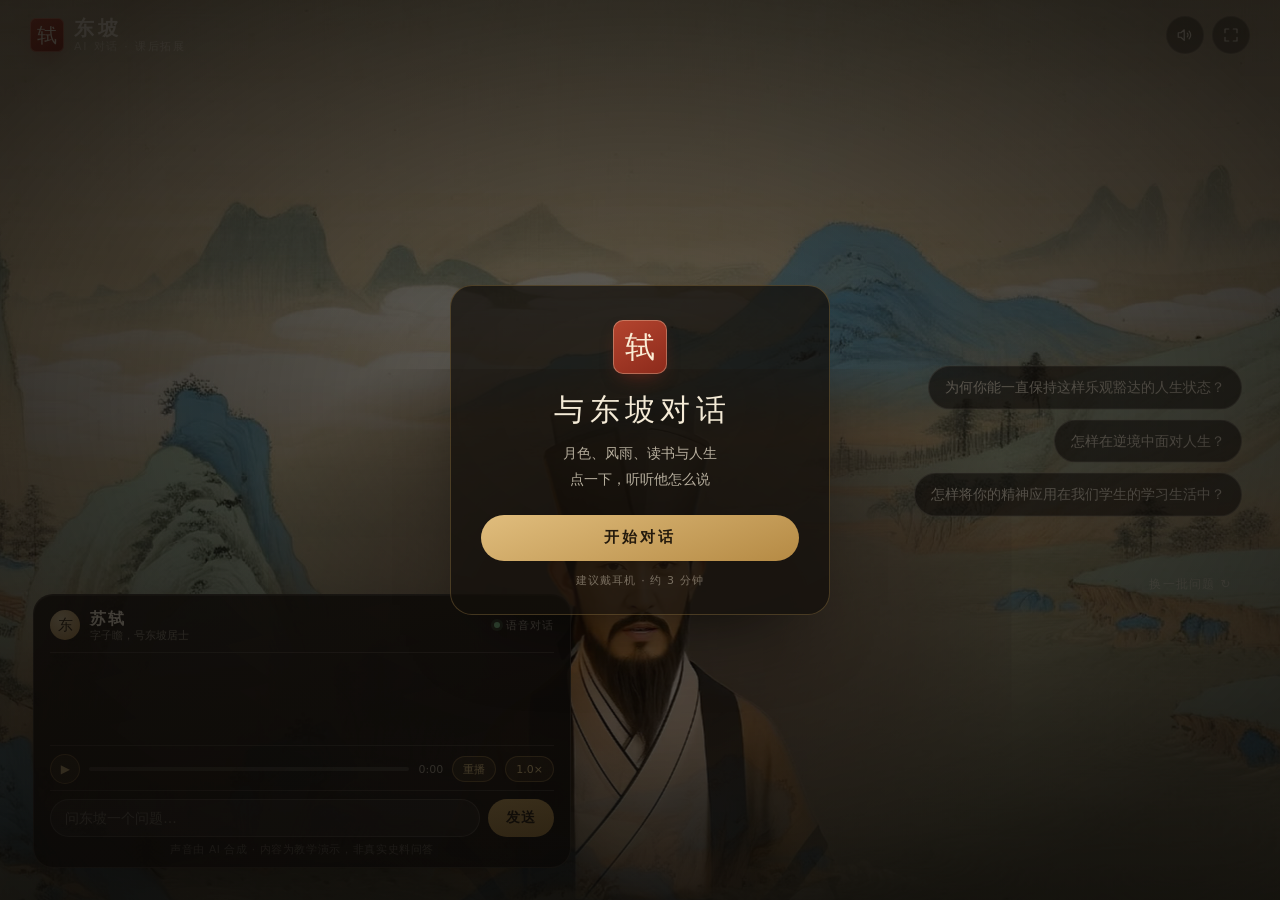
<file: index.html>
<!doctype html>
<html lang="zh-CN">
<head>
<meta charset="utf-8">
<meta name="viewport" content="width=device-width, initial-scale=1, viewport-fit=cover">
<title>东坡 · AI 对话 | 苏轼</title>
<meta name="description" content="与苏东坡对话：月色、风雨与生活里的小欢喜。可语音、可打字，课后拓展互动页。">
<meta name="theme-color" content="#12100d">
<link rel="stylesheet" href="styles.css">
</head>
<body>

<div class="scene" id="scene">

  <img class="bg" src="assets/bg.jpg" alt="" aria-hidden="true">
  <div class="wash" aria-hidden="true"></div>

  <div class="figure-wrap" aria-hidden="true">
    <video class="figure" id="figure" autoplay muted loop playsinline preload="auto" poster="assets/poster.jpg">
      <source src="assets/figure.webm" type="video/webm">
      <source src="assets/figure.mp4" type="video/mp4">
    </video>
  </div>

  <header class="hud">
    <div class="brand">
      <span class="seal" aria-hidden="true">轼</span>
      <span class="brand-text">
        <b>东坡</b>
        <i>AI 对话 · 课后拓展</i>
      </span>
    </div>
    <div class="hud-actions">
      <button class="icon-btn" id="btnMute" type="button" aria-pressed="false" title="静音 / 取消静音">
        <svg class="ico on" viewBox="0 0 24 24" aria-hidden="true"><path d="M11 5 6.5 9H3v6h3.5L11 19V5Z"/><path d="M15 9.5a3.5 3.5 0 0 1 0 5"/><path d="M17.5 7a7 7 0 0 1 0 10"/></svg>
        <svg class="ico off" viewBox="0 0 24 24" aria-hidden="true"><path d="M11 5 6.5 9H3v6h3.5L11 19V5Z"/><path d="m16 9 4 6M20 9l-4 6"/></svg>
        <span class="sr">静音</span>
      </button>
      <button class="icon-btn" id="btnFull" type="button" title="全屏">
        <svg class="ico" viewBox="0 0 24 24" aria-hidden="true"><path d="M4 9V4h5M20 15v5h-5M15 4h5v5M9 20H4v-5"/></svg>
        <span class="sr">全屏</span>
      </button>
    </div>
  </header>

  <div class="chips" id="chips" role="group" aria-label="推荐问题"></div>
  <button class="shuffle" id="btnShuffle" type="button">换一批问题 ↻</button>

  <section class="panel" aria-label="对话">
    <div class="panel-head">
      <span class="avatar" aria-hidden="true">东</span>
      <span class="who-block">
        <b>苏轼</b>
        <i>字子瞻，号东坡居士</i>
      </span>
      <span class="live"><span class="dot" aria-hidden="true"></span>语音对话</span>
    </div>

    <div class="log" id="log" aria-live="polite" aria-atomic="false"></div>

    <div class="player" id="player" hidden>
      <button class="pbtn" id="btnPlay" type="button" aria-label="播放/暂停">▶</button>
      <div class="bar" id="bar" role="slider" tabindex="0" aria-label="语音进度" aria-valuemin="0" aria-valuemax="100" aria-valuenow="0">
        <i id="barFill"></i>
      </div>
      <span class="time" id="time">0:00</span>
      <button class="pbtn small" id="btnReplay" type="button">重播</button>
      <button class="pbtn small" id="btnSpeed" type="button">1.0×</button>
    </div>

    <form class="composer" id="composer" autocomplete="off">
      <input id="ask" name="ask" type="text" placeholder="问东坡一个问题…" aria-label="输入你的问题" maxlength="60">
      <button type="submit">发送</button>
    </form>

    <p class="disclaimer">声音由 AI 合成 · 内容为教学演示，非真实史料问答</p>
  </section>

  <div class="start" id="start">
    <div class="start-card">
      <span class="seal big" aria-hidden="true">轼</span>
      <h1>与东坡对话</h1>
      <p>月色、风雨、读书与人生<br>点一下，听听他怎么说</p>
      <button id="btnStart" type="button">开始对话</button>
      <small>建议戴耳机 · 约 3 分钟</small>
    </div>
  </div>

</div>

<script src="dialogues.js"></script>
<script src="app.js"></script>
</body>
</html>
</file>
<file: styles.css>
﻿/* =========================================================
   东坡 · AI 对话 —— 古画 / 夜色 / 金线
   ========================================================= */

:root {
  --ink:      #1a1611;
  --ink-2:    #2a231a;
  --paper:    #f4ead6;
  --paper-2:  #e8d9ba;
  --gold:     #c9a35c;
  --gold-lit: #e7c987;
  --red:      #a63b2a;
  --line:     rgba(244, 234, 214, .16);
  --glass:    rgba(16, 13, 10, .84);

  --sans: "PingFang SC", "Microsoft YaHei", "Hiragino Sans GB", system-ui, sans-serif;
  --kai:  "Kaiti SC", "STKaiti", "KaiTi", "楷体", serif;
  --song: "Songti SC", "SimSun", "宋体", serif;
}

* { box-sizing: border-box; }

html, body { height: 100%; }

body {
  margin: 0;
  background: #0e0c09;
  color: var(--paper);
  font-family: var(--sans);
  overflow: hidden;
  -webkit-font-smoothing: antialiased;
}

.sr {
  position: absolute;
  width: 1px; height: 1px;
  overflow: hidden;
  clip: rect(0 0 0 0);
  white-space: nowrap;
}

/* ============ 舞台 ============ */
.scene {
  position: relative;
  width: 100%;
  height: 100vh;
  height: 100svh;
  overflow: hidden;
  isolation: isolate;
}

.bg {
  position: absolute;
  inset: 0;
  width: 100%;
  height: 100%;
  object-fit: cover;
  transform: scale(1.03);
  filter: saturate(.96) brightness(.96);
  animation: drift 40s ease-in-out infinite alternate;
}
@keyframes drift {
  from { transform: scale(1.03) translate3d(0, 0, 0); }
  to   { transform: scale(1.07) translate3d(-.6%, -.4%, 0); }
}

.wash {
  position: absolute;
  inset: 0;
  background:
    radial-gradient(120% 80% at 50% 0%, rgba(255, 246, 220, .10), transparent 58%),
    linear-gradient(to bottom, rgba(10, 8, 6, .30) 0%, rgba(10, 8, 6, .06) 34%, rgba(10, 8, 6, .20) 70%, rgba(10, 8, 6, .62) 100%);
  pointer-events: none;
}

.figure-wrap {
  position: absolute;
  left: 50%;
  bottom: -3vh;
  transform: translateX(-50%);
  height: min(62vh, 610px);
  aspect-ratio: 1100 / 826;
  pointer-events: none;
}
.figure {
  width: 100%;
  height: 100%;
  display: block;
  object-fit: contain;
  mix-blend-mode: multiply;
  opacity: .95;
  filter: saturate(1.04) contrast(1.02);
  -webkit-mask-image: radial-gradient(ellipse 60% 64% at 50% 45%, #000 32%, rgba(0,0,0,.62) 62%, transparent 92%);
  mask-image: radial-gradient(ellipse 60% 64% at 50% 45%, #000 32%, rgba(0,0,0,.62) 62%, transparent 92%);
}

/* ============ 顶栏 ============ */
.hud {
  position: absolute;
  inset: 0 0 auto 0;
  z-index: 5;
  display: flex;
  align-items: center;
  justify-content: space-between;
  padding: 16px clamp(16px, 2.4vw, 30px);
}
.brand { display: flex; align-items: center; gap: 10px; }
.seal {
  width: 34px; height: 34px;
  display: grid; place-items: center;
  border-radius: 6px;
  background: linear-gradient(150deg, #b4452f, #8c2a1b);
  color: #fbeed6;
  font-family: var(--kai);
  font-size: 20px;
  line-height: 1;
  box-shadow: inset 0 0 0 1px rgba(255, 240, 210, .3), 0 8px 20px -10px rgba(140, 42, 27, .9);
}
.brand-text { display: flex; flex-direction: column; line-height: 1.2; }
.brand-text b {
  font-family: var(--kai);
  font-size: 20px;
  letter-spacing: .22em;
  font-weight: 600;
}
.brand-text i {
  font-style: normal;
  font-size: 11px;
  letter-spacing: .16em;
  color: rgba(244, 234, 214, .6);
}
.hud-actions { display: flex; gap: 8px; }
.icon-btn {
  width: 38px; height: 38px;
  display: grid; place-items: center;
  border: 1px solid var(--line);
  border-radius: 50%;
  background: rgba(18, 15, 11, .42);

  color: var(--paper);
  font-size: 15px;
  cursor: pointer;
  transition: border-color .2s, background-color .2s, transform .2s;
}
.icon-btn:hover { border-color: rgba(201, 163, 92, .55); background: rgba(201, 163, 92, .12); }
.icon-btn:focus-visible { outline: 2px solid var(--gold); outline-offset: 3px; }
.icon-btn[aria-pressed="true"] { color: rgba(244, 234, 214, .45); }

/* ============ 推荐问题 ============ */
.chips {
  position: absolute;
  right: clamp(16px, 3vw, 40px);
  top: 50%;
  transform: translateY(-56%);
  z-index: 4;
  display: flex;
  flex-direction: column;
  align-items: flex-end;
  gap: 10px;
  width: min(330px, 30vw);
}
.chip {
  max-width: 100%;
  padding: 11px 16px;
  border: 1px solid rgba(244, 234, 214, .28);
  border-radius: 999px;
  background: rgba(18, 14, 10, .62);

  color: var(--paper);
  font-family: var(--sans);
  font-size: 13.5px;
  line-height: 1.45;
  text-align: left;
  cursor: pointer;
  transition: transform .2s, border-color .2s, background-color .2s, color .2s;
  animation: chipIn .5s cubic-bezier(.2, .8, .3, 1) both;
}
.chip:hover {
  transform: translateX(-4px);
  border-color: rgba(201, 163, 92, .7);
  background: rgba(201, 163, 92, .16);
  color: #fff6e2;
}
.chip:focus-visible { outline: 2px solid var(--gold); outline-offset: 3px; }
@keyframes chipIn {
  from { opacity: 0; transform: translateX(14px); }
  to   { opacity: 1; transform: none; }
}

.shuffle {
  position: absolute;
  right: clamp(16px, 3vw, 40px);
  top: calc(50% + 118px);
  z-index: 4;
  width: min(330px, 30vw);
  padding: 8px 10px;
  border: 0;
  background: none;
  color: rgba(244, 234, 214, .62);
  font-family: var(--sans);
  font-size: 12px;
  letter-spacing: .1em;
  cursor: pointer;
  text-align: right;
  transition: color .2s;
}
.shuffle:hover { color: var(--gold-lit); }

/* ============ 对话框 ============ */
.panel {
  position: absolute;
  left: clamp(16px, 2.6vw, 36px);
  bottom: clamp(16px, 2.6vw, 32px);
  z-index: 5;
  width: min(540px, 42vw);
  max-height: min(62vh, 560px);
  display: flex;
  flex-direction: column;
  padding: 14px 16px 10px;
  border: 1px solid rgba(244, 234, 214, .14);
  border-radius: 20px;
  background: var(--glass);
  background-image: linear-gradient(165deg, rgba(34, 27, 20, .55), rgba(12, 10, 8, .35));
  box-shadow: 0 30px 80px -40px rgba(0, 0, 0, .9), inset 0 1px 0 rgba(255, 245, 225, .08);
}

.panel-head {
  display: flex;
  align-items: center;
  gap: 10px;
  padding-bottom: 10px;
  border-bottom: 1px solid var(--line);
}
.avatar {
  width: 30px; height: 30px;
  display: grid; place-items: center;
  border-radius: 50%;
  background: radial-gradient(circle at 35% 30%, #e9d3a4, #b98d4d);
  color: #3a2c18;
  font-family: var(--kai);
  font-size: 15px;
}
.who-block { display: flex; flex-direction: column; line-height: 1.25; }
.who-block b { font-family: var(--kai); font-size: 16px; letter-spacing: .12em; }
.who-block i { font-style: normal; font-size: 10.5px; color: rgba(244, 234, 214, .5); }
.live {
  margin-left: auto;
  display: inline-flex;
  align-items: center;
  gap: 6px;
  font-size: 11px;
  letter-spacing: .08em;
  color: rgba(244, 234, 214, .62);
}
.live .dot {
  width: 6px; height: 6px;
  border-radius: 50%;
  background: #7fbf8a;
  box-shadow: 0 0 0 3px rgba(127, 191, 138, .18);
  animation: pulse 2.4s ease-in-out infinite;
}
@keyframes pulse {
  0%, 100% { opacity: 1; transform: scale(1); }
  50% { opacity: .45; transform: scale(.82); }
}

.log {
  flex: 1;
  min-height: 92px;
  overflow-y: auto;
  padding: 12px 2px 6px;
  scrollbar-width: thin;
  scrollbar-color: rgba(201, 163, 92, .35) transparent;
}
.log::-webkit-scrollbar { width: 5px; }
.log::-webkit-scrollbar-thumb { background: rgba(201, 163, 92, .32); border-radius: 99px; }

.msg { margin-bottom: 10px; animation: msgIn .35s ease both; }
@keyframes msgIn {
  from { opacity: 0; transform: translateY(6px); }
  to   { opacity: 1; transform: none; }
}
.msg .who {
  font-size: 10.5px;
  letter-spacing: .18em;
  color: rgba(201, 163, 92, .85);
  margin-bottom: 3px;
}
.msg .text {
  margin: 0;
  font-family: var(--kai);
  font-size: 16.5px;
  line-height: 1.85;
  letter-spacing: .02em;
  color: #f6ecd8;
  white-space: pre-wrap;
  word-break: break-word;
}
.msg.me { text-align: right; }
.msg.me .text {
  display: inline-block;
  padding: 8px 14px;
  border-radius: 14px 14px 4px 14px;
  background: rgba(201, 163, 92, .92);
  color: #241a0d;
  font-family: var(--sans);
  font-size: 14px;
  line-height: 1.6;
  text-align: left;
}
.caret {
  display: inline-block;
  width: 2px;
  height: 1em;
  margin-left: 2px;
  vertical-align: -.12em;
  background: var(--gold-lit);
  animation: blink .9s steps(1) infinite;
}
@keyframes blink { 50% { opacity: 0; } }

.thinking .text::after {
  content: "……";
  color: rgba(244, 234, 214, .45);
}

/* ============ 播放器 ============ */
.player {
  display: flex;
  align-items: center;
  gap: 9px;
  padding: 8px 0 6px;
  border-top: 1px solid var(--line);
}
.pbtn {
  flex: none;
  min-width: 30px;
  height: 30px;
  padding: 0 9px;
  border: 1px solid rgba(201, 163, 92, .45);
  border-radius: 999px;
  background: rgba(201, 163, 92, .12);
  color: var(--gold-lit);
  font-family: var(--sans);
  font-size: 12px;
  cursor: pointer;
  transition: background-color .2s, border-color .2s;
}
.pbtn:hover { background: rgba(201, 163, 92, .24); border-color: rgba(201, 163, 92, .8); }
.pbtn.small { height: 26px; font-size: 11px; padding: 0 10px; }
.bar {
  flex: 1;
  height: 4px;
  border-radius: 99px;
  background: rgba(244, 234, 214, .17);
  cursor: pointer;
  position: relative;
}
.bar i {
  position: absolute;
  inset: 0 auto 0 0;
  width: 0;
  border-radius: 99px;
  background: linear-gradient(90deg, var(--gold), var(--gold-lit));
}
.bar:focus-visible { outline: 2px solid var(--gold); outline-offset: 4px; }
.time {
  flex: none;
  font-size: 11px;
  color: rgba(244, 234, 214, .62);
  font-variant-numeric: tabular-nums;
}

/* ============ 输入 ============ */
.composer {
  display: flex;
  gap: 8px;
  padding-top: 8px;
  border-top: 1px solid var(--line);
}
.composer input {
  flex: 1;
  min-width: 0;
  height: 38px;
  padding: 0 14px;
  border: 1px solid rgba(244, 234, 214, .18);
  border-radius: 999px;
  background: rgba(255, 250, 240, .06);
  color: var(--paper);
  font-family: var(--sans);
  font-size: 13.5px;
  outline: none;
  transition: border-color .2s, background-color .2s;
}
.composer input::placeholder { color: rgba(244, 234, 214, .38); }
.composer input:focus { border-color: rgba(201, 163, 92, .65); background: rgba(255, 250, 240, .1); }
.composer button {
  flex: none;
  height: 38px;
  padding: 0 18px;
  border: 0;
  border-radius: 999px;
  background: linear-gradient(160deg, var(--gold), #a8813f);
  color: #241a0d;
  font-family: var(--sans);
  font-size: 13.5px;
  font-weight: 600;
  letter-spacing: .06em;
  cursor: pointer;
  transition: filter .2s, transform .12s;
}
.composer button:hover { filter: brightness(1.06); }
.composer button:active { transform: translateY(1px); }
.composer button:disabled { opacity: .45; cursor: default; }

.disclaimer {
  margin: 6px 0 0;
  font-size: 10.5px;
  letter-spacing: .06em;
  color: rgba(244, 234, 214, .34);
  text-align: center;
}

/* ============ 开始层 ============ */
.start {
  position: absolute;
  inset: 0;
  z-index: 20;
  display: grid;
  place-items: center;
  background: radial-gradient(60% 60% at 50% 45%, rgba(10, 8, 6, .55), rgba(10, 8, 6, .82));

  transition: opacity .5s ease, visibility .5s;
}
.start.is-hidden { opacity: 0; visibility: hidden; pointer-events: none; }
.start-card {
  width: min(90vw, 380px);
  padding: 34px 30px 26px;
  text-align: center;
  border: 1px solid rgba(201, 163, 92, .28);
  border-radius: 22px;
  background: rgba(18, 14, 10, .72);
  box-shadow: 0 40px 90px -50px #000;
}
.seal.big {
  width: 54px; height: 54px;
  margin: 0 auto 16px;
  font-size: 30px;
  border-radius: 10px;
}
.start-card h1 {
  margin: 0 0 10px;
  font-family: var(--kai);
  font-weight: 500;
  font-size: 30px;
  letter-spacing: .18em;
  text-indent: .18em;
}
.start-card p {
  margin: 0 0 22px;
  font-size: 13.5px;
  line-height: 1.9;
  color: rgba(244, 234, 214, .72);
}
.start-card button {
  width: 100%;
  height: 46px;
  border: 0;
  border-radius: 999px;
  background: linear-gradient(160deg, #e0bd7d, #b58a44);
  color: #241a0d;
  font-family: var(--sans);
  font-size: 15px;
  font-weight: 700;
  letter-spacing: .2em;
  cursor: pointer;
  transition: filter .2s, transform .12s;
}
.start-card button:hover { filter: brightness(1.07); }
.start-card button:active { transform: translateY(1px); }
.start-card small {
  display: block;
  margin-top: 12px;
  font-size: 11px;
  letter-spacing: .1em;
  color: rgba(244, 234, 214, .4);
}

/* ============ 窄屏 ============ */
@media (max-width: 980px) {
  body { overflow-y: auto; }
  .scene { height: auto; min-height: 100svh; padding-bottom: 22px; }
  .figure-wrap {
    position: relative;
    left: auto; bottom: auto;
    transform: none;
    height: 42vh;
    margin: 62px auto 0;
    aspect-ratio: auto;
    width: min(88vw, 420px);
  }
  .figure { height: 100%; }
  .chips {
    position: static;
    transform: none;
    width: auto;
    margin: 10px 14px 0;
    flex-direction: row;
    overflow-x: auto;
    align-items: stretch;
    gap: 8px;
    padding-bottom: 4px;
    scrollbar-width: none;
  }
  .chips::-webkit-scrollbar { display: none; }
  .chip { flex: none; white-space: nowrap; font-size: 12.5px; padding: 9px 13px; }
  .shuffle { position: static; width: auto; margin: 2px 14px 0; text-align: left; }
  .panel {
    position: static;
    width: auto;
    max-height: none;
    margin: 10px 12px 0;
  }
  .log { max-height: 46vh; }
}

@media (prefers-reduced-motion: reduce) {
  *, *::before, *::after {
    animation-duration: .001ms !important;
    transition-duration: .001ms !important;
  }
}

.icon-btn .ico {
  width: 18px;
  height: 18px;
  fill: none;
  stroke: currentColor;
  stroke-width: 1.6;
  stroke-linecap: round;
  stroke-linejoin: round;
}
.icon-btn .ico.off { display: none; }
.icon-btn[aria-pressed="true"] .ico.on { display: none; }
.icon-btn[aria-pressed="true"] .ico.off { display: block; }
</file>
